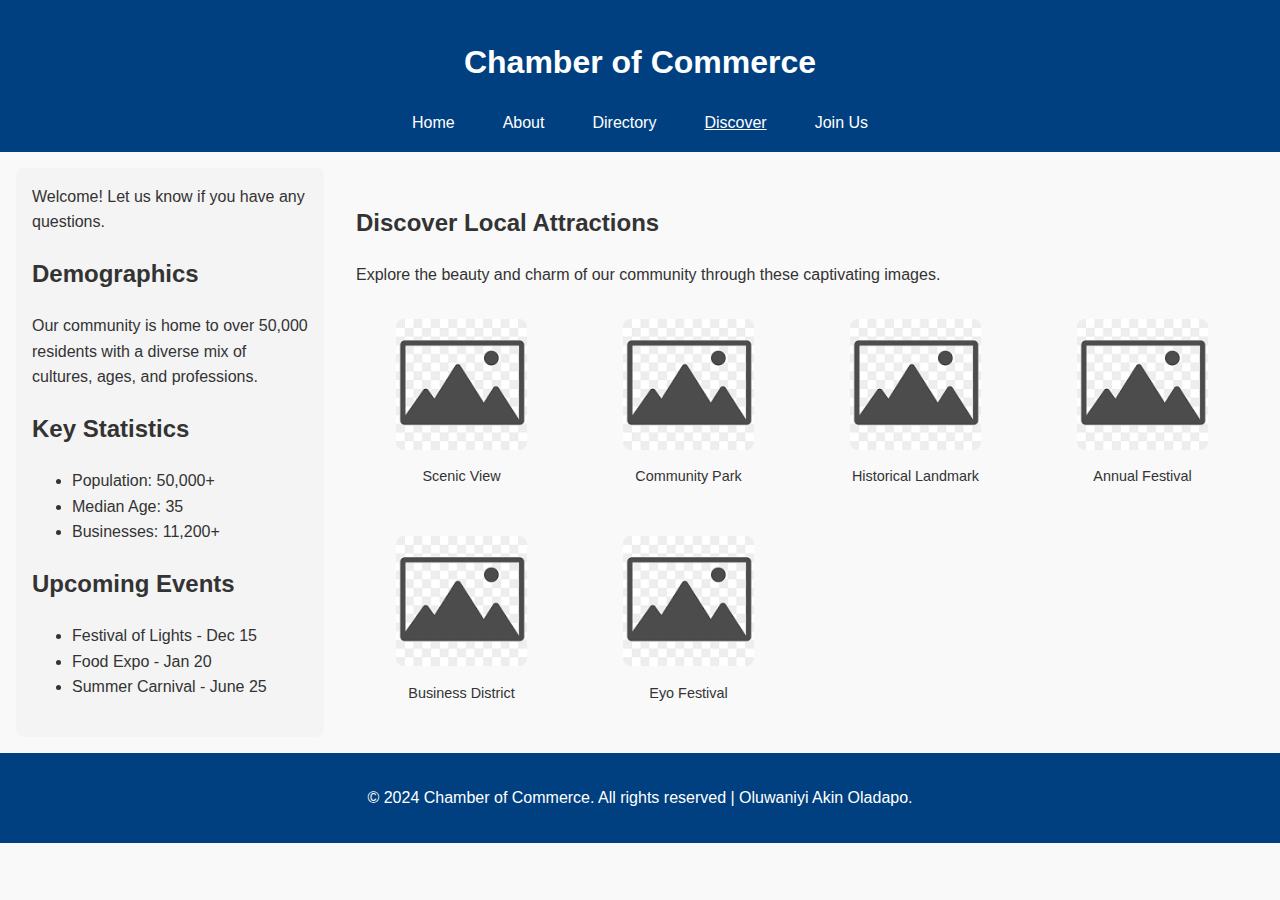
<file: chamber/discover.html>
<!DOCTYPE html>
<html lang="en">

<head>
  <meta charset="UTF-8">
  <meta name="viewport" content="width=device-width, initial-scale=1.0">
  <meta name="author" content="Oluwaniyi Akin Oladapo">
  <meta name="description" content="Discover our vibrant community through the Chamber of Commerce. Learn about the area's demographics, attractions, and opportunities.">
  <meta property="og:title" content="Discover Our Community | Chamber of Commerce">
  <meta property="og:type" content="website">
  <meta property="og:image" content="https://oluwaniyiakin.github.io/wdd231/chamber/images/community.JPEG">
  <meta property="og:url" content="https://oluwaniyiakin.github.io/wdd231/chamber/discover.html">
  <link rel="icon" href="images/favicon.ico">
  <link rel="stylesheet" href="styles/normalize.css">
  <link rel="stylesheet" href="styles/style.css">
  <title>Discover | Chamber of Commerce</title>
  <script src="scripts/last-visit.js" defer></script>
</head>

<body>
  <!-- Header Section -->
  <header>
    <div class="container">
      <h1>Chamber of Commerce</h1>
      <nav>
        <ul>
          <li><a href="index.html">Home</a></li>
          <li><a href="about.html">About</a></li>
          <li><a href="directory.html">Directory</a></li>
          <li><a href="discover.html" class="active">Discover</a></li>
          <li><a href="join.html">Join Us</a></li>
        </ul>
      </nav>
    </div>
  </header>

  <!-- Main Content -->
  <main class="discover-layout">
    <!-- Sidebar Section -->
    <aside class="sidebar">
      <div id="visit-message"></div>
      <section>
        <h2>Demographics</h2>
        <p>Our community is home to over 50,000 residents with a diverse mix of cultures, ages, and professions.</p>
      </section>
      <section>
        <h2>Key Statistics</h2>
        <ul>
          <li>Population: 50,000+</li>
          <li>Median Age: 35</li>
          <li>Businesses: 11,200+</li>
        </ul>
      </section>
      <section>
        <h2>Upcoming Events</h2>
        <ul>
          <li>Festival of Lights - Dec 15</li>
          <li>Food Expo - Jan 20</li>
          <li>Summer Carnival - June 25</li>
        </ul>
      </section>
    </aside>

    <!-- Main Area -->
    <section class="main-content">
      <h2>Discover Local Attractions</h2>
      <p>Explore the beauty and charm of our community through these captivating images.</p>
      <div class="image-grid">
        <figure>
          <img src="images/placeholder.png" data-src="images/sc1.JPEG" alt="Scenic view" loading="lazy">
          <figcaption>Scenic View</figcaption>
        </figure>
        <figure>
          <img src="images/placeholder.png" data-src="images/sc2.JPEG" alt="Community Park" loading="lazy">
          <figcaption>Community Park</figcaption>
        </figure>
        <figure>
          <img src="images/placeholder.png" data-src="images/sc3.JPEG" alt="Historical Landmark" loading="lazy">
          <figcaption>Historical Landmark</figcaption>
        </figure>
        <figure>
          <img src="images/placeholder.png" data-src="images/sc4.JPEG" alt="Annual Festival" loading="lazy">
          <figcaption>Annual Festival</figcaption>
        </figure>
        <figure>
          <img src="images/placeholder.png" data-src="images/sc5.JPEG" alt="Business District" loading="lazy">
          <figcaption>Business District</figcaption>
        </figure>
        <figure>
          <img src="images/placeholder.png" data-src="images/sc6.JPEG" alt="Nature Reserve" loading="lazy">
          <figcaption>Eyo Festival</figcaption>
        </figure>
      </div>
    </section>
  </main>

  <!-- Footer Section -->
  <footer>
    <p>&copy; 2024 Chamber of Commerce. All rights reserved | Oluwaniyi Akin Oladapo.</p>
  </footer>

  <script src="scripts/image-hover.js" defer></script>
</body>

</html>
</file>
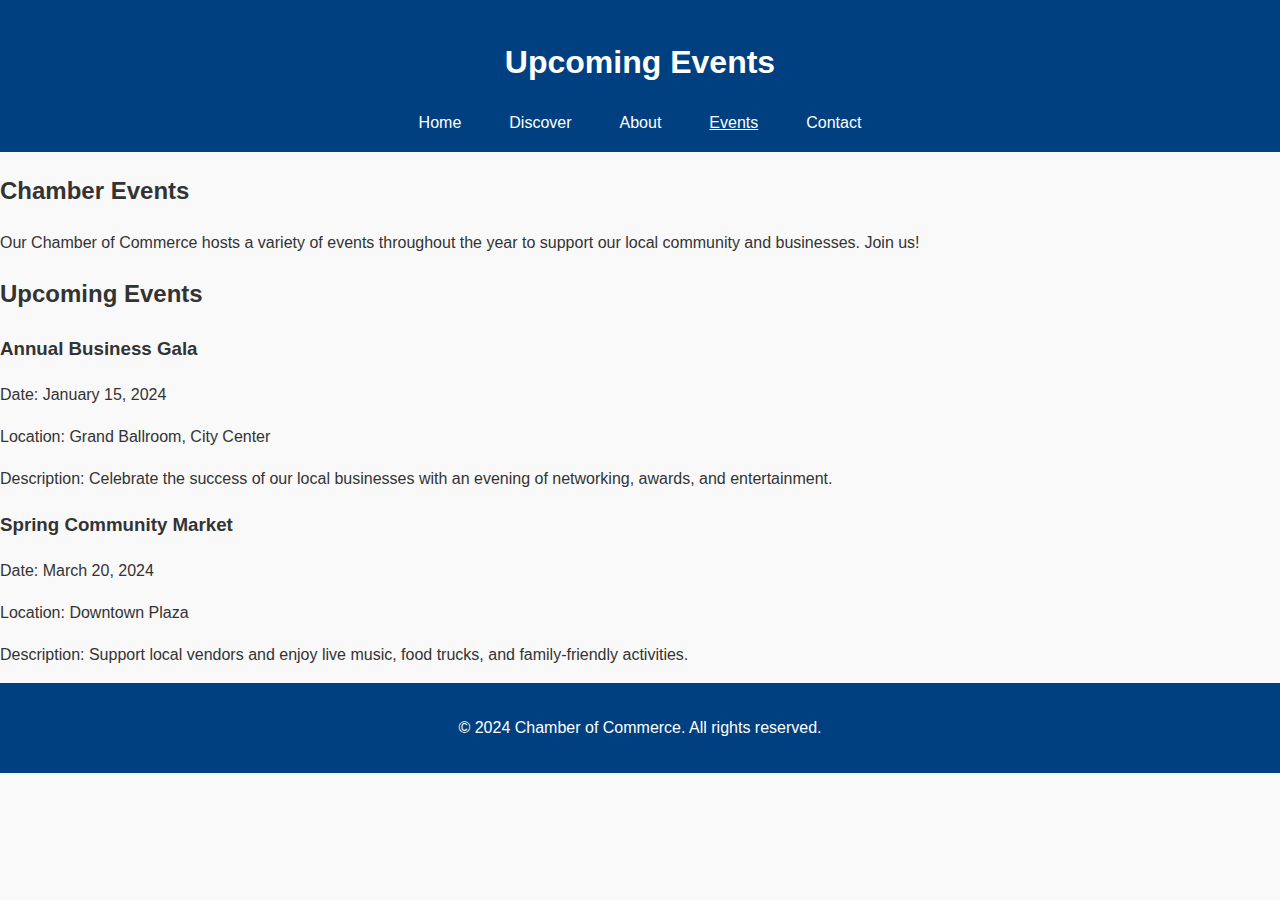
<file: chamber/events.html>
<!DOCTYPE html>
<html lang="en">
<head>
  <meta charset="UTF-8">
  <meta name="viewport" content="width=device-width, initial-scale=1.0">
  <meta name="description" content="Stay updated with the latest events hosted by our Chamber of Commerce.">
  <meta name="author" content="Your Name">
  <meta property="og:title" content="Events - Chamber of Commerce">
  <meta property="og:type" content="website">
  <meta property="og:image" content="https://oluwaniyiakin.github.io/wdd231/chamber/images/events.jpg">
  <meta property="og:url" content="https://oluwaniyiakin.github.io/wdd231/chamber/events.html">
  <link rel="icon" href="images/favicon.ico">
  <link rel="stylesheet" href="styles/style.css">
  <title>Events | Chamber of Commerce</title>
</head>
<body>
  <header>
    <h1>Upcoming Events</h1>
    <nav>
      <ul>
        <li><a href="index.html">Home</a></li>
        <li><a href="discover.html">Discover</a></li>
        <li><a href="about.html">About</a></li>
        <li><a href="events.html" class="active">Events</a></li>
        <li><a href="contact.html">Contact</a></li>
      </ul>
    </nav>
  </header>

  <main>
    <section>
      <h2>Chamber Events</h2>
      <p>Our Chamber of Commerce hosts a variety of events throughout the year to support our local community and businesses. Join us!</p>
    </section>

    <section>
      <h2>Upcoming Events</h2>
      <div class="event-list">
        <article>
          <h3>Annual Business Gala</h3>
          <p>Date: January 15, 2024</p>
          <p>Location: Grand Ballroom, City Center</p>
          <p>Description: Celebrate the success of our local businesses with an evening of networking, awards, and entertainment.</p>
        </article>

        <article>
          <h3>Spring Community Market</h3>
          <p>Date: March 20, 2024</p>
          <p>Location: Downtown Plaza</p>
          <p>Description: Support local vendors and enjoy live music, food trucks, and family-friendly activities.</p>
        </article>
      </div>
    </section>
  </main>

  <footer>
    <p>&copy; 2024 Chamber of Commerce. All rights reserved.</p>
  </footer>
</body>
</html>
</file>
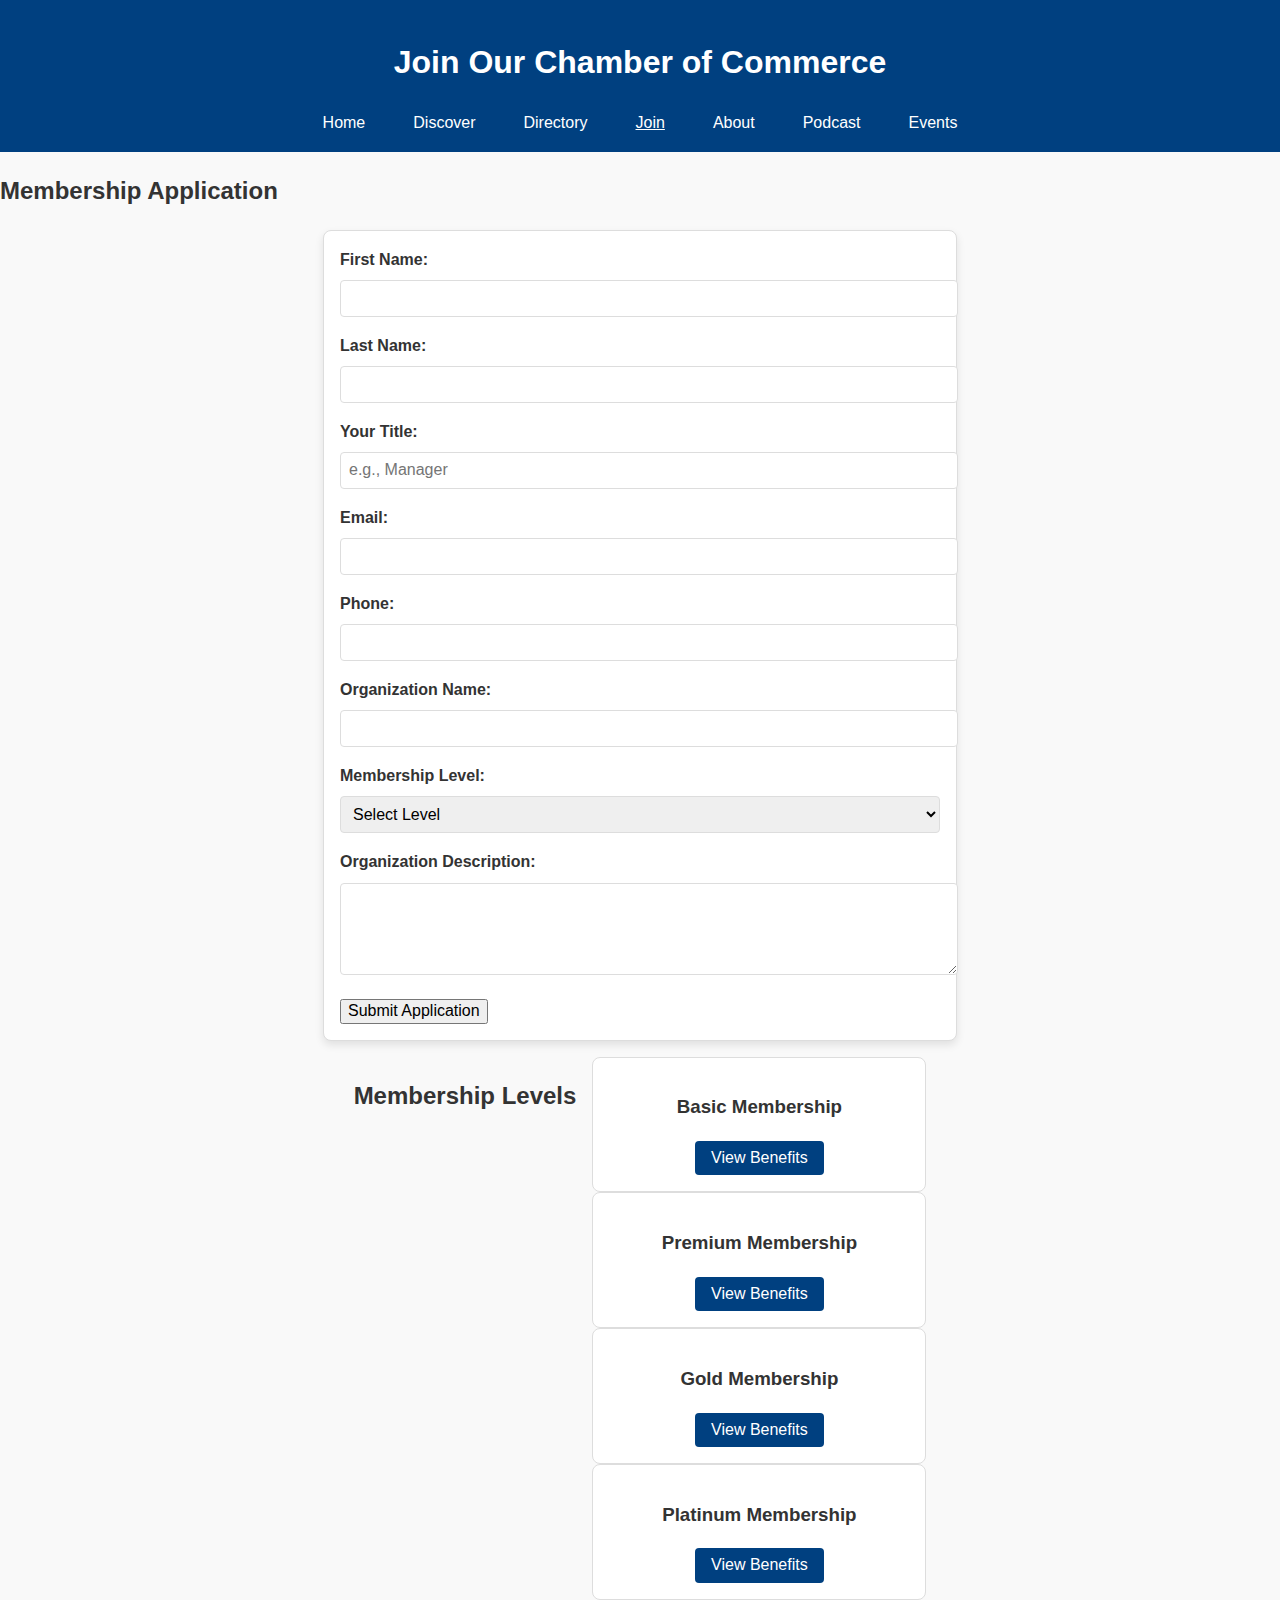
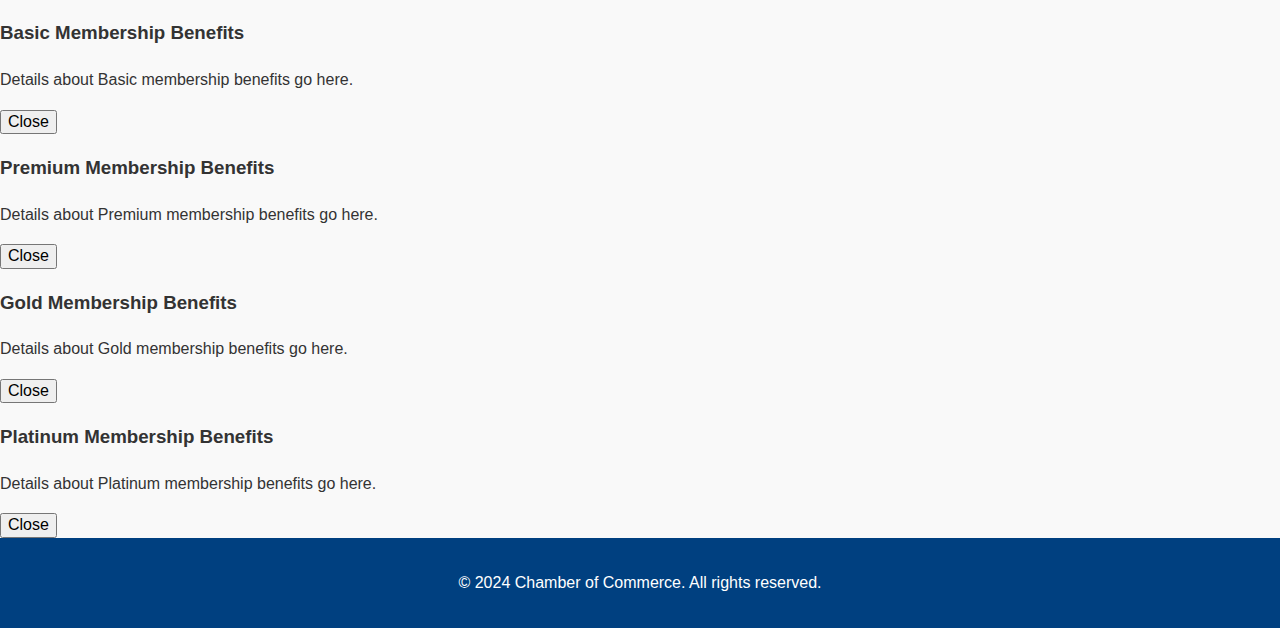
<file: chamber/join.html>
<!DOCTYPE html>
<html lang="en-US">
<head>
    <meta charset="UTF-8">
    <meta name="viewport" content="width=device-width, initial-scale=1.0">
    <meta name="author" content="Oluwaniyi Akin Oladapo">
    <meta name="description" content="Join our Chamber of Commerce today and unlock exclusive benefits for your business.">
    <meta name="keywords" content="chamber of commerce, membership, business, community">
    <meta property="og:title" content="Join Our Chamber of Commerce">
    <meta property="og:type" content="website">
    <meta property="og:url" content="https://oluwaniyiakin.github.io/wdd231/chamber/join.html">
    <meta property="og:image" content="https://oluwaniyiakin.github.io/wdd231/chamber/images/og-image.jpg">
    <meta property="og:description" content="Become a valued member of our community by joining our Chamber of Commerce today!">
    <link rel="icon" href="https://oluwaniyiakin.github.io/wdd231/chamber/images/favicon.ico">

    <!-- Normalize.css -->
    <link rel="stylesheet" href="styles/normalize.css">
    <!-- Custom styles -->
    <link rel="stylesheet" href="styles/style.css">
    <title>Join - Chamber of Commerce</title>
</head>
<body>
    <header>
        <h1>Join Our Chamber of Commerce</h1>
        <nav>
            <ul>
                <li><a href="index.html">Home</a></li>
                <li><a href="discover.html">Discover</a></li>
                <li><a href="directory.html">Directory</a></li>
                <li><a href="join.html" class="active">Join</a></li>
                <li><a href="about.html">About</a></li>
                <li><a href="podcast.html">Podcast</a></li>
                <li><a href="events.html">Events</a></li>
            </ul>
        </nav>
    </header>

    <main>
        <section class="join-section">
            <h2>Membership Application</h2>
            <form action="thankyou.html" method="get">
                <label for="first-name">First Name:</label>
                <input type="text" id="first-name" name="first-name" required>

                <label for="last-name">Last Name:</label>
                <input type="text" id="last-name" name="last-name" required>

                <label for="organization-title">Your Title:</label>
                <input type="text" id="organization-title" name="organization-title" required placeholder="e.g., Manager">

                <label for="email">Email:</label>
                <input type="email" id="email" name="email" required>

                <label for="phone">Phone:</label>
                <input type="tel" id="phone" name="phone" required>

                <label for="organization">Organization Name:</label>
                <input type="text" id="organization" name="organization" required>

                <label for="membership-level">Membership Level:</label>
                <select id="membership-level" name="membership-level" required>
                    <option value="" disabled selected>Select Level</option>
                    <option value="np">Non-Profit (Free)</option>
                    <option value="bronze">Bronze</option>
                    <option value="silver">Silver</option>
                    <option value="gold">Gold</option>
                </select>

                <label for="description">Organization Description:</label>
                <textarea id="description" name="description" rows="4" required></textarea>

                <button type="submit">Submit Application</button>
            </form>
        </section>

        <section class="membership-cards">
            <h2>Membership Levels</h2>
            <div class="card-container">
                <div class="card">
                    <h3>Basic Membership</h3>
                    <button class="modal-trigger" data-modal="modal-basic">View Benefits</button>
                </div>
                <div class="card">
                    <h3>Premium Membership</h3>
                    <button class="modal-trigger" data-modal="modal-premium">View Benefits</button>
                </div>
                <div class="card">
                    <h3>Gold Membership</h3>
                    <button class="modal-trigger" data-modal="modal-gold">View Benefits</button>
                </div>
                <div class="card">
                    <h3>Platinum Membership</h3>
                    <button class="modal-trigger" data-modal="modal-platinum">View Benefits</button>
                </div>
            </div>
        </section>

        <!-- Modals -->
        <div id="modal-basic" class="modal">
            <div class="modal-content">
                <h3>Basic Membership Benefits</h3>
                <p>Details about Basic membership benefits go here.</p>
                <button class="modal-close">Close</button>
            </div>
        </div>
        <div id="modal-premium" class="modal">
            <div class="modal-content">
                <h3>Premium Membership Benefits</h3>
                <p>Details about Premium membership benefits go here.</p>
                <button class="modal-close">Close</button>
            </div>
        </div>
        <div id="modal-gold" class="modal">
            <div class="modal-content">
                <h3>Gold Membership Benefits</h3>
                <p>Details about Gold membership benefits go here.</p>
                <button class="modal-close">Close</button>
            </div>
        </div>
        <div id="modal-platinum" class="modal">
            <div class="modal-content">
                <h3>Platinum Membership Benefits</h3>
                <p>Details about Platinum membership benefits go here.</p>
                <button class="modal-close">Close</button>
            </div>
        </div>
    </main>

    <footer>
        <p>&copy; 2024 Chamber of Commerce. All rights reserved.</p>
    </footer>

    <script src="scripts/script.js"></script>
</body>
</html>
</file>
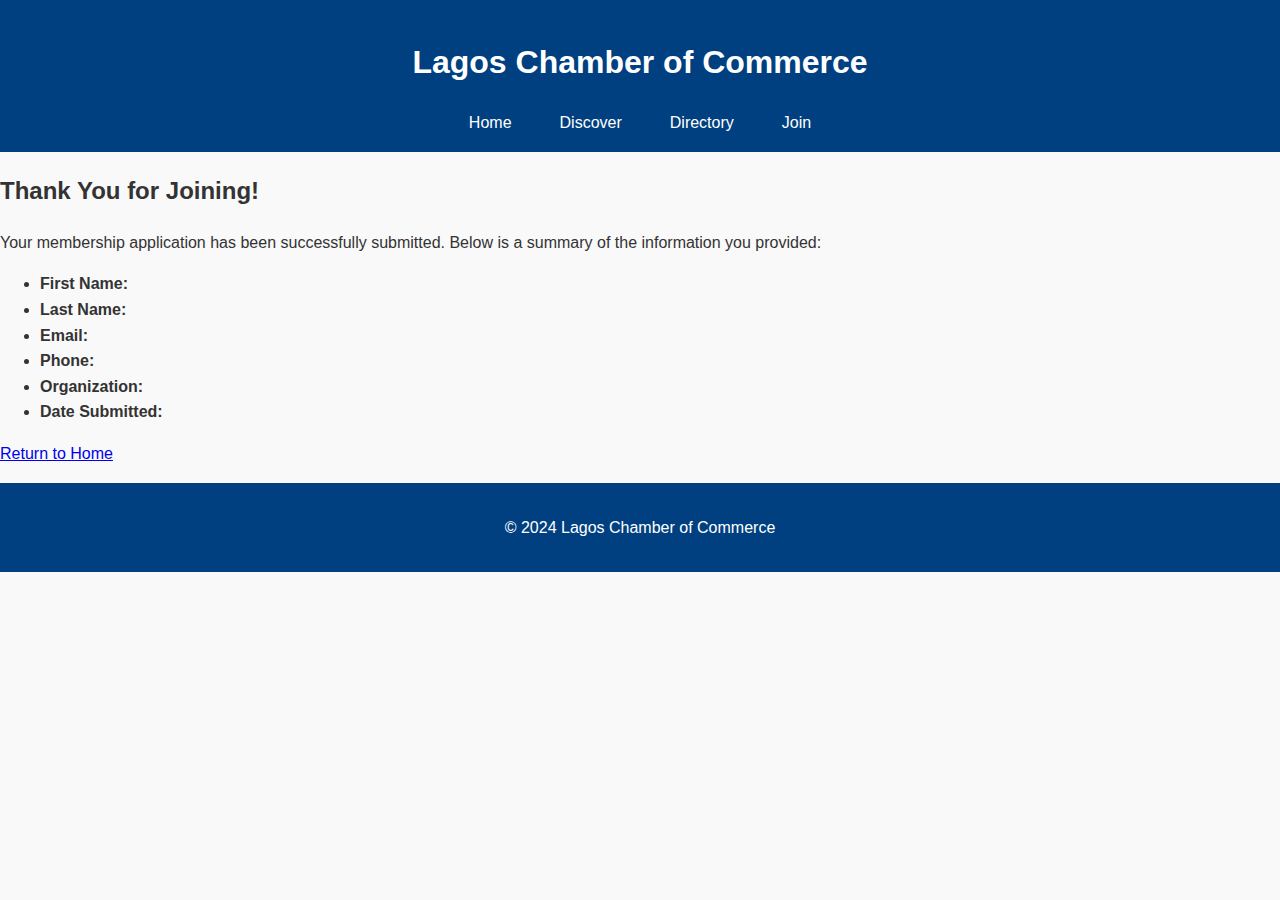
<file: chamber/thankyou.html>
<!DOCTYPE html>
<html lang="en-US">
<head>
    <meta charset="UTF-8">
    <meta name="viewport" content="width=device-width, initial-scale=1.0">
    <title>Thank You | Chamber of Commerce</title>
    <meta name="description" content="Thank you for joining the Chamber of Commerce.">
    <link rel="stylesheet" href="styles/style.css">
</head>
<body>
    <header>
        <h1>Lagos Chamber of Commerce</h1>
        <nav>
            <ul>
                <li><a href="index.html">Home</a></li>
                <li><a href="discover.html">Discover</a></li>
                <li><a href="directory.html">Directory</a></li>
                <li><a href="join.html">Join</a></li>
            </ul>
        </nav>
    </header>

    <main>
        <h2>Thank You for Joining!</h2>
        <p>Your membership application has been successfully submitted. Below is a summary of the information you provided:</p>
        <div class="thankyou-summary">
            <ul>
                <li><strong>First Name:</strong> <span id="first-name"></span></li>
                <li><strong>Last Name:</strong> <span id="last-name"></span></li>
                <li><strong>Email:</strong> <span id="email"></span></li>
                <li><strong>Phone:</strong> <span id="phone"></span></li>
                <li><strong>Organization:</strong> <span id="organization"></span></li>
                <li><strong>Date Submitted:</strong> <span id="timestamp"></span></li>
            </ul>
        </div>
        <p><a href="index.html" class="button">Return to Home</a></p>
    </main>

    <footer>
        <p>&copy; 2024 Lagos Chamber of Commerce</p>
    </footer>

    <script>
        // Retrieve query parameters and display them
        const params = new URLSearchParams(window.location.search);
        document.getElementById('first-name').textContent = params.get('first-name');
        document.getElementById('last-name').textContent = params.get('last-name');
        document.getElementById('email').textContent = params.get('email');
        document.getElementById('phone').textContent = params.get('phone');
        document.getElementById('organization').textContent = params.get('organization');
        document.getElementById('timestamp').textContent = params.get('timestamp');
    </script>
</body>
</html>
</file>
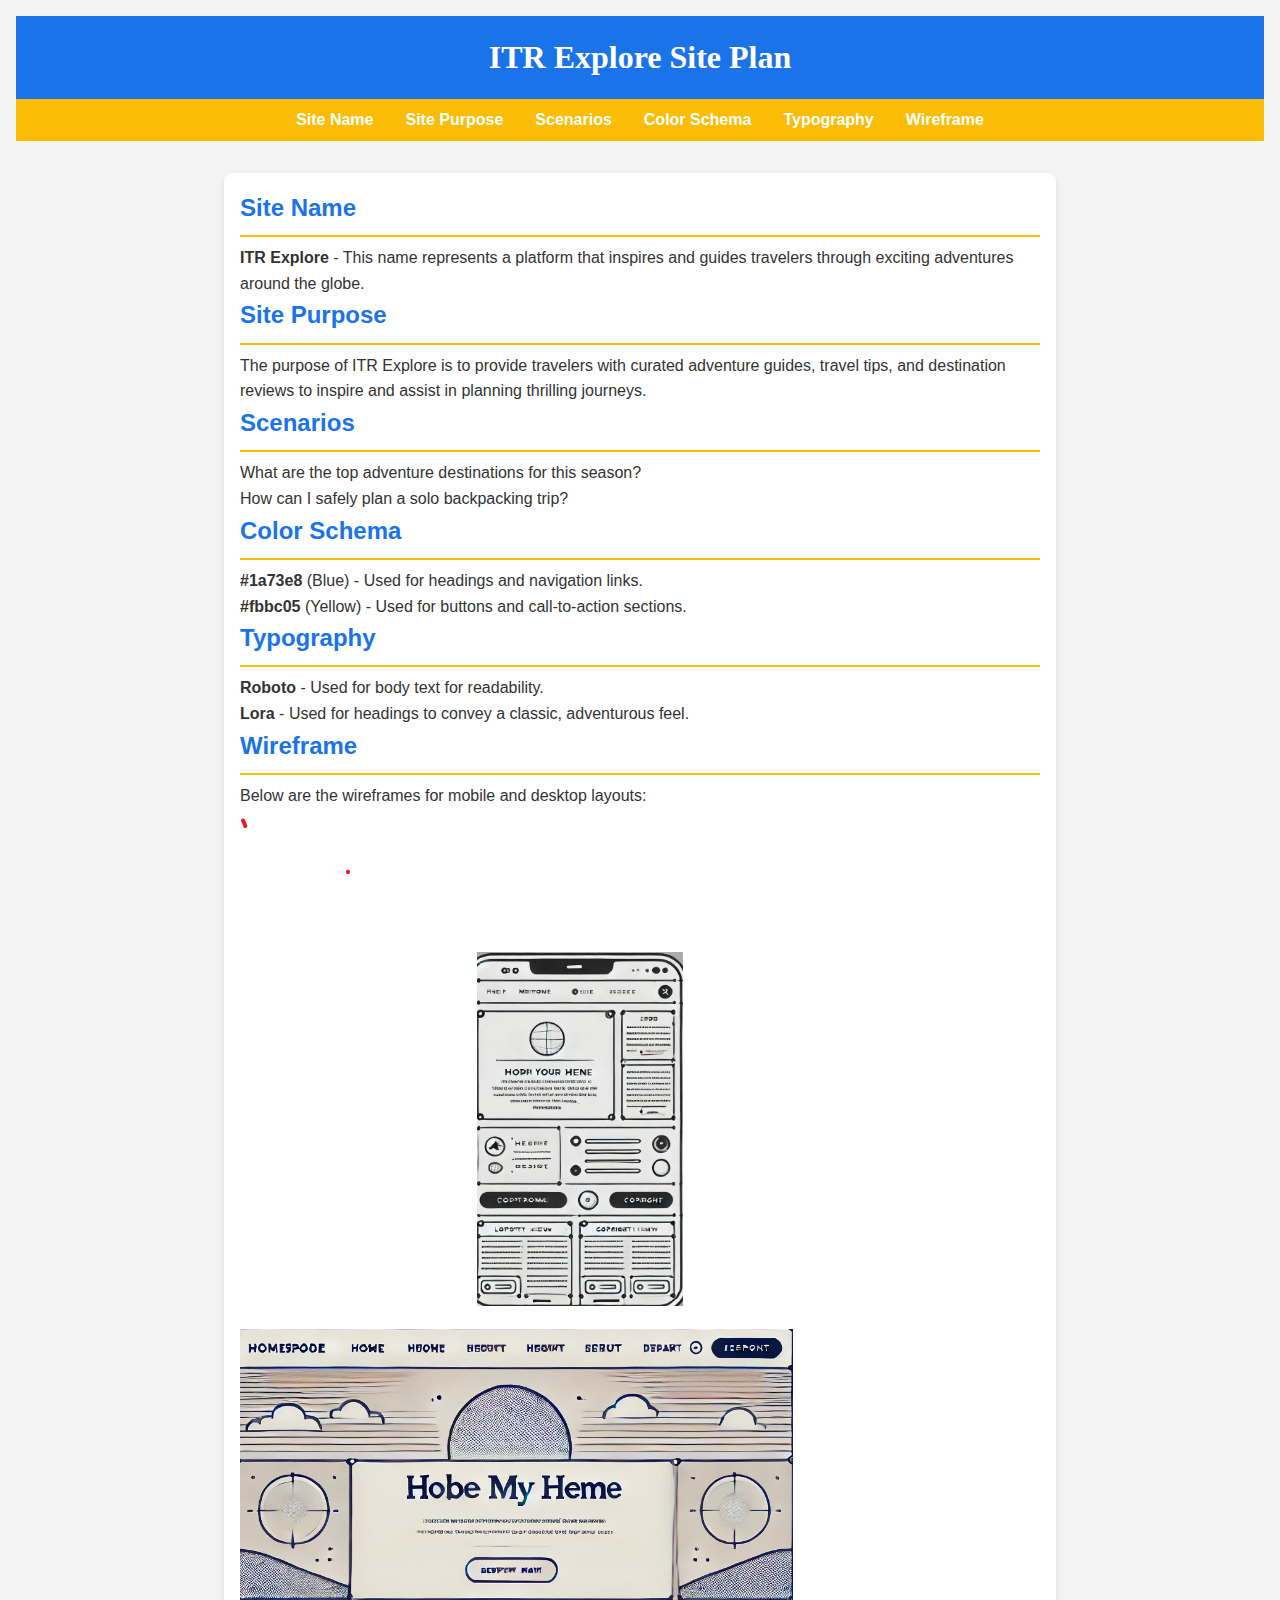
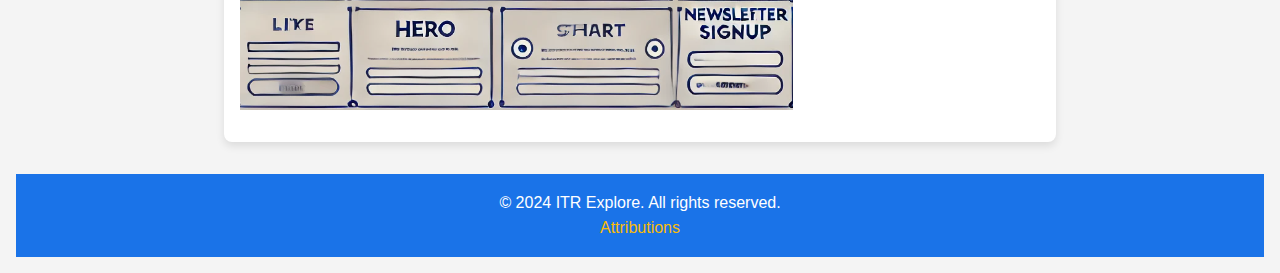
<file: itr-explore/itr-explore.html>
<!DOCTYPE html>
<html lang="en">
<head>
    <meta charset="UTF-8">
    <meta name="viewport" content="width=device-width, initial-scale=1.0">
    <meta name="description" content="ITR Explore: Your ultimate travel guide for adventure seekers around the world.">
    <meta name="author" content="Oluwaniyi Akin-Oladapo">
    <meta name="keywords" content="Travel, Adventure, Exploration, Guide">
    <title>ITR Explore - Site Plan</title>
    <link rel="stylesheet" href="itr-explore.css">
    <link rel="icon" href="favicon.ico" type="image/x-icon">
</head>
<body>
    <header>
        <h1>ITR Explore Site Plan</h1>
    </header>

    <nav>
        <ul>
            <li><a href="#site-name">Site Name</a></li>
            <li><a href="#site-purpose">Site Purpose</a></li>
            <li><a href="#scenarios">Scenarios</a></li>
            <li><a href="#color-schema">Color Schema</a></li>
            <li><a href="#typography">Typography</a></li>
            <li><a href="#wireframe">Wireframe</a></li>
        </ul>
    </nav>

    <main>
        <section id="site-name">
            <h2>Site Name</h2>
            <p><strong>ITR Explore</strong> - This name represents a platform that inspires and guides travelers through exciting adventures around the globe.</p>
        </section>

        <section id="site-purpose">
            <h2>Site Purpose</h2>
            <p>The purpose of ITR Explore is to provide travelers with curated adventure guides, travel tips, and destination reviews to inspire and assist in planning thrilling journeys.</p>
        </section>

        <section id="scenarios">
            <h2>Scenarios</h2>
            <ul>
                <li>What are the top adventure destinations for this season?</li>
                <li>How can I safely plan a solo backpacking trip?</li>
            </ul>
        </section>

        <section id="color-schema">
            <h2>Color Schema</h2>
            <ul>
                <li><strong>#1a73e8</strong> (Blue) - Used for headings and navigation links.</li>
                <li><strong>#fbbc05</strong> (Yellow) - Used for buttons and call-to-action sections.</li>
            </ul>
        </section>

        <section id="typography">
            <h2>Typography</h2>
            <ul>
                <li><strong>Roboto</strong> - Used for body text for readability.</li>
                <li><strong>Lora</strong> - Used for headings to convey a classic, adventurous feel.</li>
            </ul>
        </section>

        <section id="wireframe">
            <h2>Wireframe</h2>
            <p>Below are the wireframes for mobile and desktop layouts:</p>
            <div class="wireframe-images">
                <img src="image/mb.png" alt="Mobile Wireframe">
                <img src="image/desk.png" alt="Desktop Wireframe">
            </div>
        </section>
    </main>

    <footer>
        <p>&copy; 2024 ITR Explore. All rights reserved.</p>
        <a href="attributions.html">Attributions</a>
    </footer>
</body>
</html>
</file>
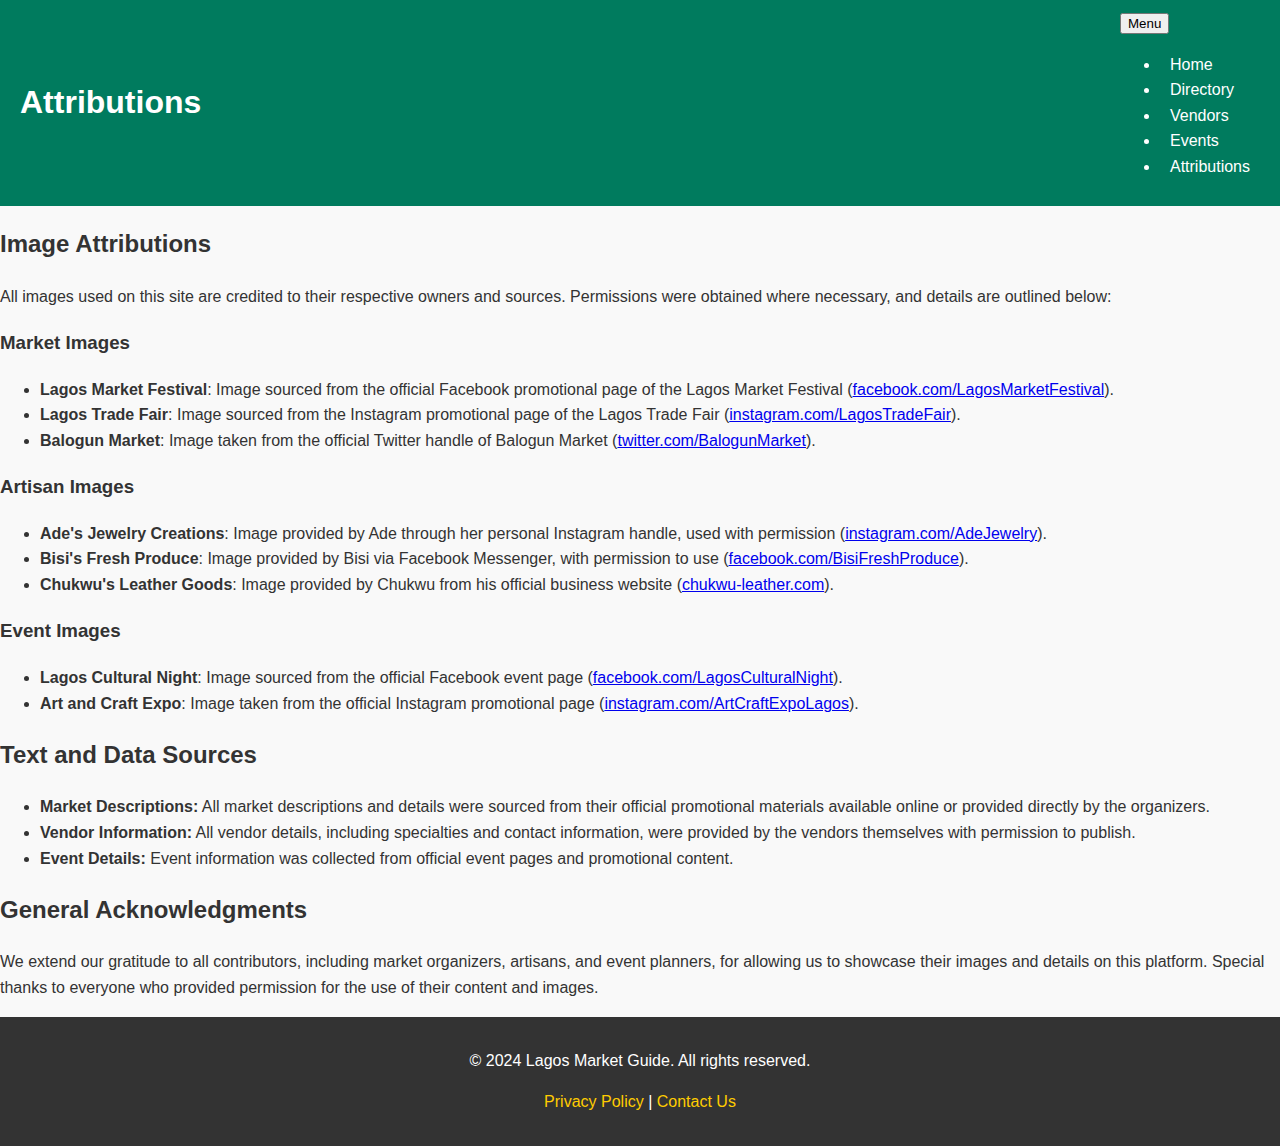
<file: lagos-market-guide/attributions.html>
<!DOCTYPE html>
<html lang="en">

<head>
    <meta charset="UTF-8">
    <meta name="viewport" content="width=device-width, initial-scale=1.0">
    <meta name="description" content="Attributions for images and resources used in the Lagos Market Guide.">
    <meta name="keywords" content="Attributions, Lagos Market Guide, image credits, resource credits">
    <meta name="author" content="Lagos Market Guide">
    <title>Attributions</title>
    <link rel="stylesheet" href="styles/main.css">
</head>

<body>
    <header>
        <h1>Attributions</h1>
        <nav>
            <button id="nav-toggle" aria-label="Toggle Navigation Menu">Menu</button>
            <ul id="nav-menu">
                <li><a href="index.html">Home</a></li>
                <li><a href="directory.html">Directory</a></li>
                <li><a href="vendors.html">Vendors</a></li>
                <li><a href="events.html">Events</a></li>
                <li><a href="attributions.html" class="active">Attributions</a></li>
            </ul>
        </nav>
    </header>

    <main>
        <section>
            <h2>Image Attributions</h2>
            <p>All images used on this site are credited to their respective owners and sources. Permissions were obtained where necessary, and details are outlined below:</p>

            <h3>Market Images</h3>
            <ul>
                <li><strong>Lagos Market Festival</strong>: Image sourced from the official Facebook promotional page of the Lagos Market Festival (<a href="https://facebook.com/LagosMarketFestival" target="_blank">facebook.com/LagosMarketFestival</a>).</li>
                <li><strong>Lagos Trade Fair</strong>: Image sourced from the Instagram promotional page of the Lagos Trade Fair (<a href="https://instagram.com/LagosTradeFair" target="_blank">instagram.com/LagosTradeFair</a>).</li>
                <li><strong>Balogun Market</strong>: Image taken from the official Twitter handle of Balogun Market (<a href="https://twitter.com/BalogunMarket" target="_blank">twitter.com/BalogunMarket</a>).</li>
            </ul>

            <h3>Artisan Images</h3>
            <ul>
                <li><strong>Ade's Jewelry Creations</strong>: Image provided by Ade through her personal Instagram handle, used with permission (<a href="https://instagram.com/AdeJewelry" target="_blank">instagram.com/AdeJewelry</a>).</li>
                <li><strong>Bisi's Fresh Produce</strong>: Image provided by Bisi via Facebook Messenger, with permission to use (<a href="https://facebook.com/BisiFreshProduce" target="_blank">facebook.com/BisiFreshProduce</a>).</li>
                <li><strong>Chukwu's Leather Goods</strong>: Image provided by Chukwu from his official business website (<a href="https://chukwu-leather.com" target="_blank">chukwu-leather.com</a>).</li>
            </ul>

            <h3>Event Images</h3>
            <ul>
                <li><strong>Lagos Cultural Night</strong>: Image sourced from the official Facebook event page (<a href="https://facebook.com/LagosCulturalNight" target="_blank">facebook.com/LagosCulturalNight</a>).</li>
                <li><strong>Art and Craft Expo</strong>: Image taken from the official Instagram promotional page (<a href="https://instagram.com/ArtCraftExpoLagos" target="_blank">instagram.com/ArtCraftExpoLagos</a>).</li>
            </ul>
        </section>

        <section>
            <h2>Text and Data Sources</h2>
            <ul>
                <li><strong>Market Descriptions:</strong> All market descriptions and details were sourced from their official promotional materials available online or provided directly by the organizers.</li>
                <li><strong>Vendor Information:</strong> All vendor details, including specialties and contact information, were provided by the vendors themselves with permission to publish.</li>
                <li><strong>Event Details:</strong> Event information was collected from official event pages and promotional content.</li>
            </ul>
        </section>

        <section>
            <h2>General Acknowledgments</h2>
            <p>We extend our gratitude to all contributors, including market organizers, artisans, and event planners, for allowing us to showcase their images and details on this platform. Special thanks to everyone who provided permission for the use of their content and images.</p>
        </section>

    </main>

    <footer>
        <p>&copy; 2024 Lagos Market Guide. All rights reserved.</p>
        <p><a href="#">Privacy Policy</a> | <a href="contact.html">Contact Us</a></p>
    </footer>
</body>

</html>
</file>
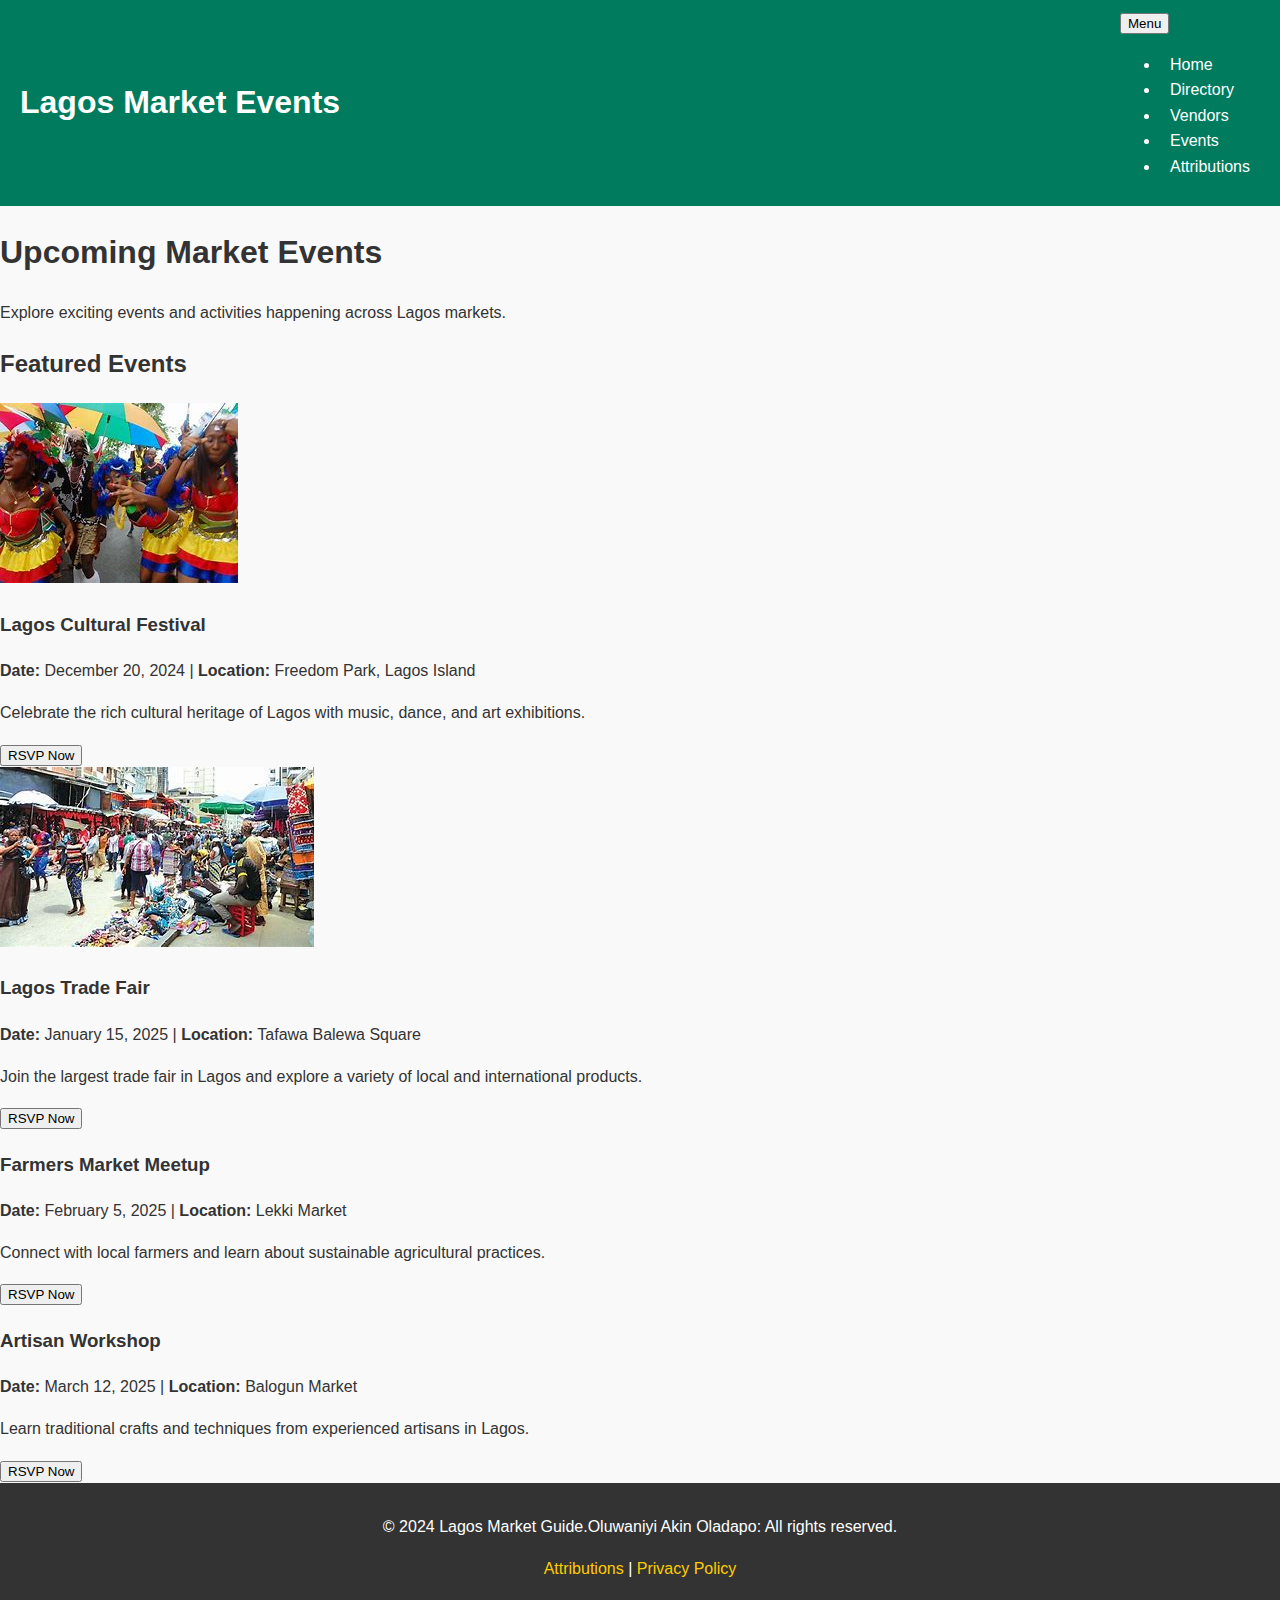
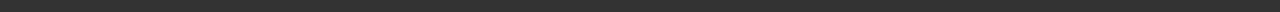
<file: lagos-market-guide/events.html>
<!DOCTYPE html>
<html lang="en">

<head>
    <meta charset="UTF-8">
    <meta name="viewport" content="width=device-width, initial-scale=1.0">
    <meta name="description" content="Stay updated with the latest events happening in Lagos markets. Discover cultural festivals, trade fairs, and community gatherings.">
    <meta name="keywords" content="Lagos market events, cultural festivals, trade fairs, community gatherings">
    <meta name="author" content="Lagos Market Guide">
    <title>Lagos Market Events</title>
    <link rel="stylesheet" href="styles/main.css">
    <script type="module" src="scripts/lagos.js" defer></script>
</head>

<body>
    <header>
        <h1>Lagos Market Events</h1>
        <nav>
            <button id="nav-toggle" aria-label="Toggle Navigation Menu">Menu</button>
            <ul id="nav-menu">
                <li><a href="index.html">Home</a></li>
                <li><a href="directory.html">Directory</a></li>
                <li><a href="vendors.html">Vendors</a></li>
                <li><a href="events.html" class="active">Events</a></li>
                <li><a href="attributions.html">Attributions</a></li>
            </ul>
        </nav>
    </header>

    <main>
        <section class="home-banner">
            <h1>Upcoming Market Events</h1>
            <p>Explore exciting events and activities happening across Lagos markets.</p>
        </section>

        <section class="event-list">
            <h2>Featured Events</h2>

            <!-- Sample Event Cards -->
            <div class="event-card">
                <img src="images/festival.jpeg" alt="Lagos Cultural Festival" loading="lazy">
                <h3>Lagos Cultural Festival</h3>
                <p><strong>Date:</strong> December 20, 2024 | <strong>Location:</strong> Freedom Park, Lagos Island</p>
                <p>Celebrate the rich cultural heritage of Lagos with music, dance, and art exhibitions.</p>
                <button class="rsvp-button">RSVP Now</button>
            </div>

            <div class="event-card">
                <img src="images/trade_fair.jpeg" alt="Lagos Trade Fair" loading="lazy">
                <h3>Lagos Trade Fair</h3>
                <p><strong>Date:</strong> January 15, 2025 | <strong>Location:</strong> Tafawa Balewa Square</p>
                <p>Join the largest trade fair in Lagos and explore a variety of local and international products.</p>
                <button class="rsvp-button">RSVP Now</button>
            </div>

            <div class="event-card">
                <h3>Farmers Market Meetup</h3>
                <p><strong>Date:</strong> February 5, 2025 | <strong>Location:</strong> Lekki Market</p>
                <p>Connect with local farmers and learn about sustainable agricultural practices.</p>
                <button class="rsvp-button">RSVP Now</button>
            </div>

            <div class="event-card">
                <h3>Artisan Workshop</h3>
                <p><strong>Date:</strong> March 12, 2025 | <strong>Location:</strong> Balogun Market</p>
                <p>Learn traditional crafts and techniques from experienced artisans in Lagos.</p>
                <button class="rsvp-button">RSVP Now</button>
            </div>
        </section>

    </main>

    <footer>
        <p>&copy; 2024 Lagos Market Guide.Oluwaniyi Akin Oladapo: All rights reserved.</p>
        <p><a href="attributions.html">Attributions</a> | <a href="#">Privacy Policy</a></p>
    </footer>
</body>

</html>
</file>
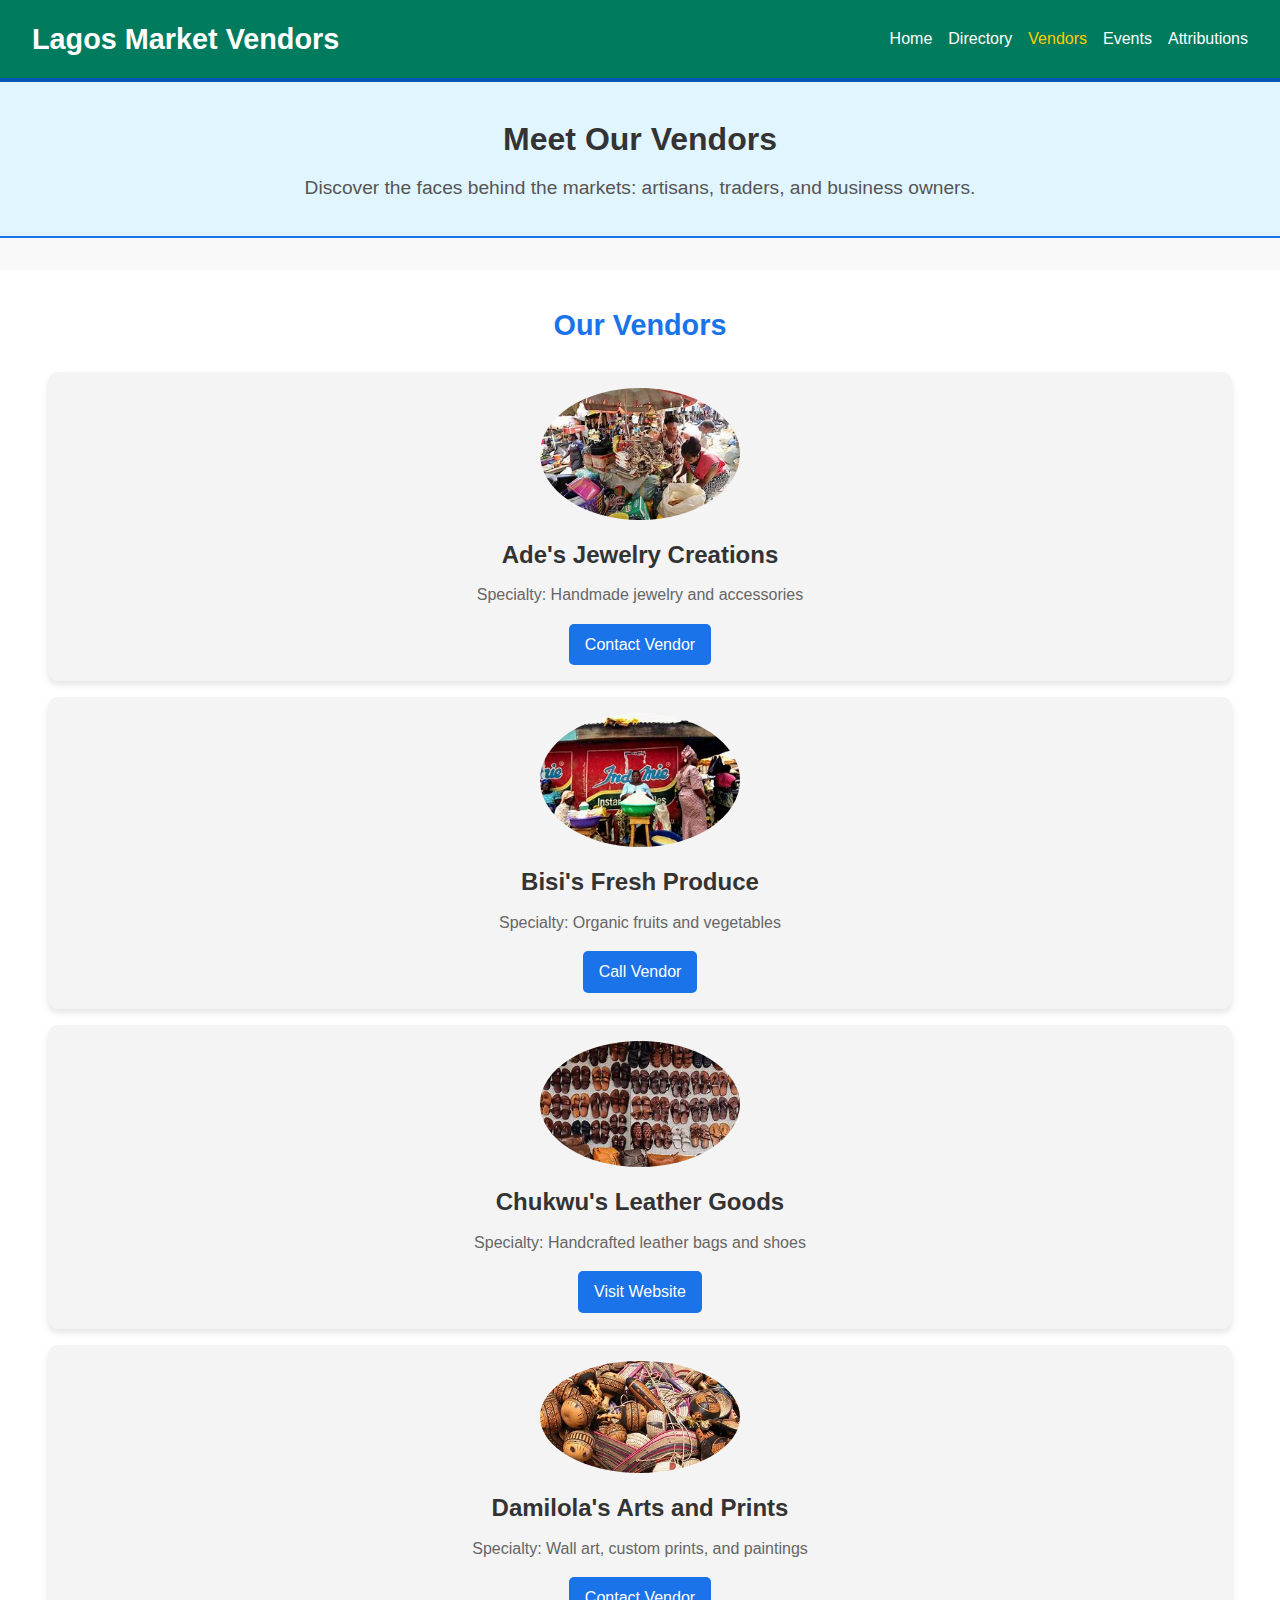
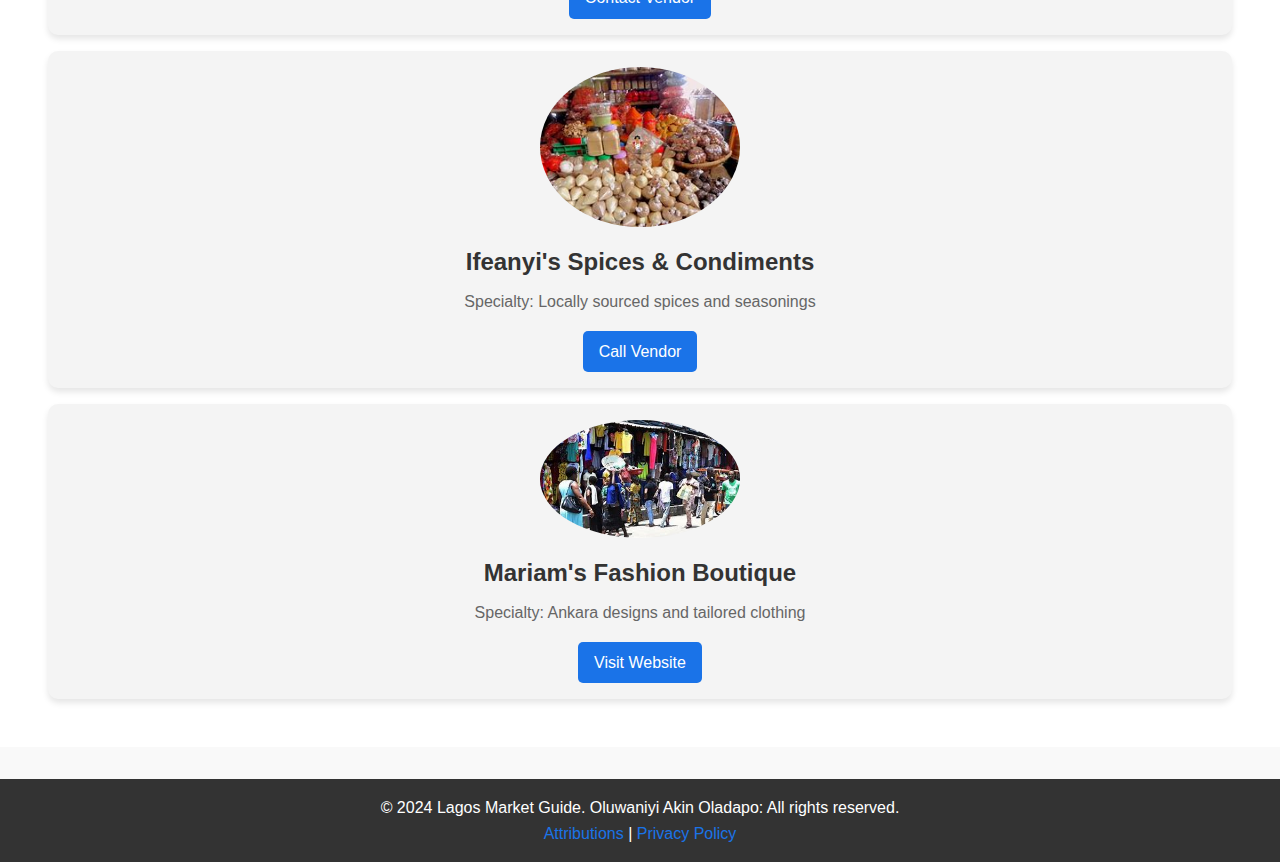
<file: lagos-market-guide/vendors.html>
<!DOCTYPE html>
<html lang="en">

<head>
    <meta charset="UTF-8">
    <meta name="viewport" content="width=device-width, initial-scale=1.0">
    <meta name="description" content="Meet the vendors of Lagos markets! Explore local artisans, traders, and businesses contributing to the vibrant market culture of Lagos.">
    <meta name="keywords" content="Lagos vendors, local businesses, artisans, traders, Lagos market vendors">
    <meta name="author" content="Lagos Market Guide">
    <title>Lagos Market Vendors</title>
    <link rel="stylesheet" href="styles/vendour.css">
    <script type="module" src="scripts/lagos.js" defer></script>
</head>

<body>
    <header>
        <h1>Lagos Market Vendors</h1>
        <nav>
            <button id="nav-toggle" aria-label="Toggle Navigation Menu">Menu</button>
            <ul id="nav-menu">
                <li><a href="index.html">Home</a></li>
                <li><a href="directory.html">Directory</a></li>
                <li><a href="vendors.html" class="active">Vendors</a></li>
                <li><a href="events.html">Events</a></li>
                <li><a href="attributions.html">Attributions</a></li>
            </ul>
        </nav>
    </header>

    <main>
        <section class="home-banner">
            <h1>Meet Our Vendors</h1>
            <p>Discover the faces behind the markets: artisans, traders, and business owners.</p>
        </section>

        <section class="vendor-list">
            <h2>Our Vendors</h2>

            <!-- Sample Vendor Cards -->
            <div class="vendor-card">
                <img src="images/je.jpeg" alt="Ade's Jewelry Creations" loading="lazy">
                <h3>Ade's Jewelry Creations</h3>
                <p>Specialty: Handmade jewelry and accessories</p>
                <a href="mailto:ade.jewelry@gmail.com">Contact Vendor</a>
            </div>

            <div class="vendor-card">
                <img src="images/bi.jpeg" alt="Bisi's Fresh Produce" loading="lazy">
                <h3>Bisi's Fresh Produce</h3>
                <p>Specialty: Organic fruits and vegetables</p>
                <a href="tel:+2348001234567">Call Vendor</a>
            </div>

            <div class="vendor-card">
                <img src="images/le.jpeg" alt="Chukwu's Leather Goods" loading="lazy">
                <h3>Chukwu's Leather Goods</h3>
                <p>Specialty: Handcrafted leather bags and shoes</p>
                <a href="https://chukwu-leather.com" target="_blank">Visit Website</a>
            </div>

            <div class="vendor-card">
                <img src="images/art.jpeg" alt="Damilola's Arts and Prints" loading="lazy">
                <h3>Damilola's Arts and Prints</h3>
                <p>Specialty: Wall art, custom prints, and paintings</p>
                <a href="mailto:damilola.art@gmail.com">Contact Vendor</a>
            </div>

            <div class="vendor-card">
                <img src="images/sp.jpeg" alt="Ifeanyi's Spices & Condiments" loading="lazy">
                <h3>Ifeanyi's Spices & Condiments</h3>
                <p>Specialty: Locally sourced spices and seasonings</p>
                <a href="tel:+2348009876543">Call Vendor</a>
            </div>

            <div class="vendor-card">
                <img src="images/fa.jpeg" alt="Mariam's Fashion Boutique" loading="lazy">
                <h3>Mariam's Fashion Boutique</h3>
                <p>Specialty: Ankara designs and tailored clothing</p>
                <a href="https://mariam-boutique.com" target="_blank">Visit Website</a>
            </div>
        </section>

    </main>

    <footer>
        <p>&copy; 2024 Lagos Market Guide. Oluwaniyi Akin Oladapo: All rights reserved.</p>
        <p><a href="attributions.html">Attributions</a> | <a href="#">Privacy Policy</a></p>
    </footer>
</body>

</html>
</file>
<file: lagos-market-guide/styles/main.css>
/* Global Styles */
body {
    font-family: 'Roboto', Arial, sans-serif;
    margin: 0;
    padding: 0;
    background-color: #f9f9f9;
    color: #333;
    line-height: 1.6;
}

/* Header Styles */
header {
    background-color: #007b5e;
    color: #fff;
    padding: 10px 20px;
    display: flex;
    justify-content: space-between;
    align-items: center;
}

header .logo h1 {
    font-size: 1.8rem;
    margin: 0;
}

header a {
    color: #fff;
    text-decoration: none;
    margin: 0 10px;
    transition: color 0.3s;
}

header a:hover {
    color: #ffcc00;
}

.menu-toggle {
    display: none;
    flex-direction: column;
    gap: 5px;
    cursor: pointer;
}

.menu-toggle span {
    display: block;
    height: 3px;
    width: 25px;
    background-color: #fff;
    border-radius: 3px;
}

.nav-links {
    display: flex;
    list-style: none;
}

.nav-links li {
    margin: 0 10px;
}

.nav-links a {
    font-size: 1rem;
}

@media (max-width: 768px) {
    .menu-toggle {
        display: flex;
    }

    .nav-links {
        display: none;
        flex-direction: column;
        width: 100%;
        background-color: #007b5e;
    }

    .nav-links.active {
        display: flex;
    }

    .nav-links li {
        text-align: center;
        padding: 10px 0;
    }
}

/* Footer Styles */
footer {
    background-color: #333;
    color: #fff;
    text-align: center;
    padding: 15px;
}

footer a {
    color: #ffcc00;
    text-decoration: none;
}

footer a:hover {
    text-decoration: underline;
}

/* Hero Section */
.hero {
    background: url("images/lagos-market.jpg") no-repeat center center/cover;
    height: 400px;
    display: flex;
    justify-content: center;
    align-items: center;
    text-align: center;
    color: #fff;
    padding: 0 20px;
}

.hero h1 {
    font-size: 3rem;
    text-shadow: 2px 2px 4px rgba(0, 0, 0, 0.7);
    margin-bottom: 10px;
}

.hero p {
    font-size: 1.2rem;
    margin-bottom: 20px;
}

.hero .cta-button {
    background-color: #ffcc00;
    color: #333;
    padding: 10px 20px;
    font-size: 1rem;
    border: none;
    border-radius: 5px;
    cursor: pointer;
    text-decoration: none;
    transition: background-color 0.3s;
}

.hero .cta-button:hover {
    background-color: #f4b400;
}

/* Highlights Section */
.highlights {
    padding: 40px 20px;
    text-align: center;
    background-color: #f4f4f4;
}

.highlights h2 {
    font-size: 2rem;
    margin-bottom: 20px;
}

.highlight-container {
    display: grid;
    grid-template-columns: repeat(auto-fit, minmax(250px, 1fr));
    gap: 20px;
}

.highlight-item {
    background-color: #fff;
    border-radius: 5px;
    overflow: hidden;
    box-shadow: 0 2px 5px rgba(0, 0, 0, 0.1);
    text-align: center;
}

.highlight-item img {
    width: 100%;
    height: 200px;
    object-fit: cover;
    loading: lazy;
}

.highlight-item h3 {
    font-size: 1.5rem;
    margin: 10px 0;
}

.highlight-item p {
    font-size: 1rem;
    color: #555;
    padding: 0 10px;
}

/* Newsletter Signup */
.newsletter {
    padding: 40px 20px;
    background-color: #007b5e;
    color: #fff;
    text-align: center;
}

.newsletter h2 {
    font-size: 2rem;
    margin-bottom: 20px;
}

.newsletter-form {
    display: flex;
    flex-direction: column;
    gap: 10px;
    align-items: center;
}

.newsletter-form label {
    font-size: 1.1rem;
}

.newsletter-form input {
    padding: 10px;
    font-size: 1rem;
    border: none;
    border-radius: 5px;
    width: 100%;
    max-width: 400px;
}

.newsletter-form button {
    background-color: #ffcc00;
    color: #333;
    padding: 10px 20px;
    font-size: 1rem;
    border: none;
    border-radius: 5px;
    cursor: pointer;
    transition: background-color 0.3s;
}

.newsletter-form button:hover {
    background-color: #f4b400;
}

/* Utility Classes */
.container {
    max-width: 1200px;
    margin: 0 auto;
    padding: 0 15px;
}

.text-center {
    text-align: center;
}

.mt-20 {
    margin-top: 20px;
}

.mb-20 {
    margin-bottom: 20px;
}
</file>
<file: chamber/styles/style.css>
/* General Reset */
body {
    margin: 0;
    padding: 0;
    font-family: Arial, sans-serif;
    line-height: 1.6;
    color: #333;
    background-color: #f9f9f9;
}

/* Header */
header {
    background-color: #004080;
    color: white;
    padding: 1rem;
    text-align: center;
}

header nav ul {
    list-style: none;
    padding: 0;
    margin: 0;
    display: flex;
    justify-content: center;
    gap: 1rem;
}

header nav ul li {
    display: inline;
}

header nav ul li a {
    color: white;
    text-decoration: none;
    padding: 0.5rem 1rem;
    border-radius: 4px;
    transition: background-color 0.3s ease;
}

header nav ul li a:hover {
    background-color: #0059b3;
}

header nav ul li a.active {
    text-decoration: underline;
}

/* Hero Section */
.hero {
    position: relative;
    text-align: center;
    color: white;
}

.hero img {
    width: 100%;
    height: auto;
    display: block;
}

.hero-content {
    position: absolute;
    top: 50%;
    left: 50%;
    transform: translate(-50%, -50%);
    text-align: center;
}

.hero-content h2 {
    font-size: 2.5rem;
    margin-bottom: 1rem;
}

.cta-button {
    padding: 0.5rem 1rem;
    background-color: #ffcc00;
    color: #004080;
    text-decoration: none;
    font-weight: bold;
    border-radius: 5px;
    transition: background-color 0.3s ease;
}

.cta-button:hover {
    background-color: #ffa500;
}

/* Discover Layout */
.discover-layout {
    display: grid;
    grid-template-columns: 1fr 3fr;
    gap: 1rem;
    padding: 1rem;
}

.sidebar {
    background-color: #f4f4f4;
    padding: 1rem;
    border-radius: 8px;
}

.main-content {
    padding: 1rem;
}

/* Image Grid */
.image-grid {
    display: grid;
    grid-template-columns: repeat(auto-fit, minmax(200px, 1fr));
    gap: 1rem;
}

.image-grid img {
    width: 100%;
    height: auto;
    border-radius: 8px;
    transition: transform 0.3s ease, box-shadow 0.3s ease;
}

.image-grid img:hover {
    transform: scale(1.05);
    box-shadow: 0 8px 16px rgba(0, 0, 0, 0.2);
}

figcaption {
    text-align: center;
    font-size: 0.9rem;
    margin-top: 0.5rem;
}

/* Sidebar Styling */
.message-box {
    padding: 1rem;
    background-color: #eef5f9;
    border-radius: 8px;
    margin-bottom: 1rem;
    font-size: 1rem;
}

/* Events Section */
#events {
    padding: 2rem 1rem;
    text-align: center;
}

.event {
    margin: 1rem auto;
    padding: 1rem;
    border: 1px solid #ddd;
    background-color: #fff;
    border-radius: 8px;
    max-width: 600px;
}

/* Weather Section */
#weather {
    text-align: center;
    padding: 2rem 1rem;
}

.weather-info {
    margin: 0 auto;
    padding: 1rem;
    border: 1px solid #ddd;
    background-color: #fff;
    border-radius: 8px;
    max-width: 600px;
}

.weather-forecast {
    display: flex;
    justify-content: space-around;
    margin-top: 1rem;
}

.weather-forecast .forecast-day {
    text-align: center;
}

.weather-forecast img {
    max-width: 50px;
}

/* Spotlights Section */
#spotlights {
    padding: 2rem 1rem;
}

.spotlight-container {
    display: grid;
    grid-template-columns: repeat(auto-fill, minmax(200px, 1fr));
    gap: 1rem;
}

.member-card {
    text-align: center;
    border: 1px solid #ddd;
    padding: 1rem;
    background-color: #fff;
    border-radius: 8px;
}

.member-card img {
    max-width: 80px;
    height: auto;
    border-radius: 50%;
}

/* Membership Cards */
.membership-cards {
    display: flex;
    flex-wrap: wrap;
    gap: 1rem;
    justify-content: center;
    margin-top: 1rem;
}

.card {
    background: white;
    padding: 1rem;
    border: 1px solid #ddd;
    border-radius: 8px;
    width: 300px;
    text-align: center;
    transition: transform 0.3s ease, box-shadow 0.3s ease;
}

.card:hover {
    transform: scale(1.05);
    box-shadow: 0 6px 12px rgba(0, 0, 0, 0.2);
}

.card button {
    background: #004080;
    color: white;
    border: none;
    padding: 0.5rem 1rem;
    cursor: pointer;
    border-radius: 4px;
    transition: background-color 0.3s ease;
}

.card button:hover {
    background: #0059b3;
}

/* Footer */
footer {
    background-color: #004080;
    color: white;
    text-align: center;
    padding: 1rem;
}

/* Forms */
form {
    background: white;
    padding: 1rem;
    margin: 1rem auto;
    width: 90%;
    max-width: 600px;
    border: 1px solid #ddd;
    border-radius: 8px;
    box-shadow: 0 4px 8px rgba(0, 0, 0, 0.1);
}

form label {
    display: block;
    margin-bottom: 0.5rem;
    font-weight: bold;
}

form input,
form textarea,
form select {
    width: 100%;
    padding: 0.5rem;
    margin-bottom: 1rem;
    border: 1px solid #ddd;
    border-radius: 4px;
}

form input[type="submit"] {
    background: #004080;
    color: white;
    border: none;
    padding: 0.5rem 1rem;
    cursor: pointer;
    border-radius: 4px;
    transition: background-color 0.3s ease;
}

form input[type="submit"]:hover {
    background: #0059b3;
}

/* Responsive Design */
@media (max-width: 768px) {
    .discover-layout {
        grid-template-columns: 1fr;
    }

    .image-grid img:hover {
        transform: none;
        box-shadow: none;
    }

    .membership-cards {
        flex-direction: column;
        align-items: center;
    }
}
/* Hover effect for desktop view */
@media (min-width: 768px) {
    .hover-effect {
      transform: scale(1.1);
      filter: brightness(1.2);
      transition: transform 0.3s ease, filter 0.3s ease;
    }
  }
</file>
<file: itr-explore/itr-explore.css>
/* General Reset */
body, h1, h2, p, ul, li, a {
    margin: 0;
    padding: 0;
    list-style: none;
    text-decoration: none;
    box-sizing: border-box;
}

body {
    font-family: 'Roboto', sans-serif;
    line-height: 1.6;
    color: #333;
    background-color: #f4f4f4;
    padding: 1rem;
}

header {
    background-color: #1a73e8;
    color: white;
    padding: 1rem;
    text-align: center;
}

header h1 {
    font-family: 'Lora', serif;
}

nav ul {
    display: flex;
    justify-content: center;
    background-color: #fbbc05;
    padding: 0.5rem 0;
}

nav li {
    margin: 0 1rem;
}

nav a {
    color: white;
    font-weight: bold;
}

main {
    max-width: 800px;
    margin: 2rem auto;
    background: white;
    padding: 1rem;
    border-radius: 8px;
    box-shadow: 0 4px 8px rgba(0, 0, 0, 0.1);
}

section h2 {
    color: #1a73e8;
    margin-bottom: 0.5rem;
    border-bottom: 2px solid #fbbc05;
    padding-bottom: 0.5rem;
}

footer {
    text-align: center;
    padding: 1rem;
    background-color: #1a73e8;
    color: white;
}

footer a {
    color: #fbbc05;
}

.wireframe-images img {
    max-width: 100%;
    height: auto;
    margin: 0.5rem 0;
}
</file>
<file: lagos-market-guide/styles/vendour.css>
/* Main Stylesheet */

/* Global Reset */
* {
    margin: 0;
    padding: 0;
    box-sizing: border-box;
}

body {
    font-family: Arial, sans-serif;
    line-height: 1.6;
    color: #333;
    background-color: #f9f9f9;
}

/* Header Styles */
header {
    background: #007b5e;
    color: #fff;
    padding: 1rem 2rem;
    display: flex;
    justify-content: space-between;
    align-items: center;
    border-bottom: 4px solid #0056b3;
}

header h1 {
    font-size: 1.8rem;
}

nav {
    display: flex;
    align-items: center;
}

#nav-toggle {
    background: #0056b3;
    color: #fff;
    border: none;
    padding: 0.5rem 1rem;
    border-radius: 5px;
    cursor: pointer;
    font-size: 1rem;
    display: none;
}

#nav-menu {
    list-style: none;
    display: flex;
    gap: 1rem;
}

#nav-menu li {
    margin: 0;
}

#nav-menu a {
    color: #fff;
    text-decoration: none;
    font-size: 1rem;
    transition: color 0.3s;
}

#nav-menu a:hover,
#nav-menu a.active {
    color: #ffcc00;
}

/* Banner Section */
.home-banner {
    text-align: center;
    background: #e1f5fe;
    padding: 2rem 1rem;
    margin-bottom: 2rem;
    border-bottom: 2px solid #1a73e8;
}

.home-banner h1 {
    font-size: 2rem;
    margin-bottom: 0.5rem;
}

.home-banner p {
    font-size: 1.2rem;
    color: #555;
}

/* Vendor List Section */
.vendor-list {
    padding: 2rem;
    background: #fff;
}

.vendor-list h2 {
    font-size: 1.8rem;
    text-align: center;
    margin-bottom: 1.5rem;
    color: #1a73e8;
}

.vendor-card {
    display: flex;
    flex-direction: column;
    align-items: center;
    background: #f4f4f4;
    padding: 1rem;
    margin: 1rem;
    border-radius: 10px;
    box-shadow: 0 4px 6px rgba(0, 0, 0, 0.1);
    transition: transform 0.3s, box-shadow 0.3s;
}

.vendor-card:hover {
    transform: translateY(-5px);
    box-shadow: 0 8px 10px rgba(0, 0, 0, 0.15);
}

.vendor-card img {
    width: 100%;
    max-width: 200px;
    border-radius: 50%;
    margin-bottom: 1rem;
}

.vendor-card h3 {
    font-size: 1.5rem;
    color: #333;
    margin-bottom: 0.5rem;
}

.vendor-card p {
    font-size: 1rem;
    color: #666;
    margin-bottom: 1rem;
    text-align: center;
}

.vendor-card a {
    display: inline-block;
    background: #1a73e8;
    color: #fff;
    padding: 0.5rem 1rem;
    text-decoration: none;
    border-radius: 5px;
    font-size: 1rem;
    transition: background 0.3s;
}

.vendor-card a:hover {
    background: #0056b3;
}

/* Footer Styles */
footer {
    text-align: center;
    background: #333;
    color: #fff;
    padding: 1rem;
    margin-top: 2rem;
}

footer a {
    color: #1a73e8;
    text-decoration: none;
}

footer a:hover {
    text-decoration: underline;
}

/* Responsive Design */
@media (max-width: 768px) {
    #nav-toggle {
        display: block;
    }

    #nav-menu {
        flex-direction: column;
        display: none;
        gap: 0;
    }

    #nav-menu.active {
        display: flex;
    }

    .vendor-list {
        padding: 1rem;
    }

    .vendor-card {
        margin: 0.5rem;
        padding: 1rem;
    }
}
</file>
